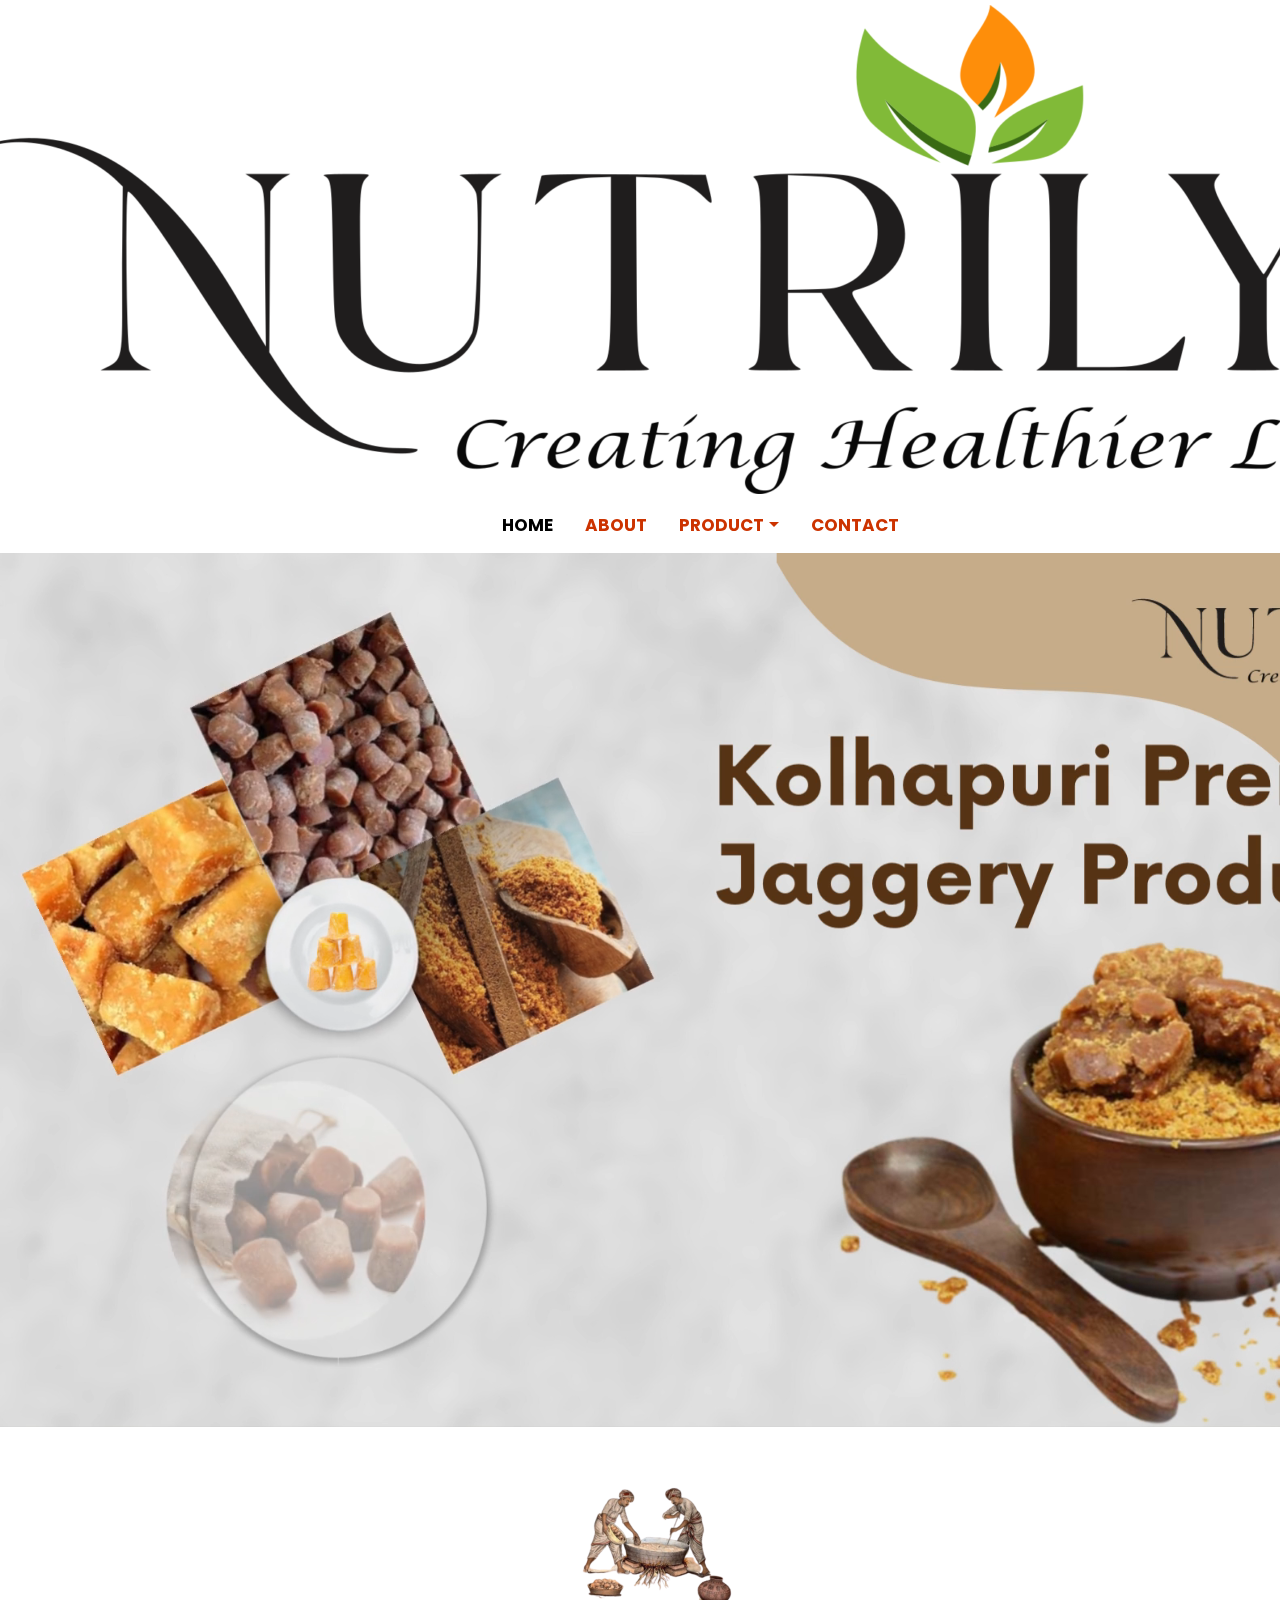
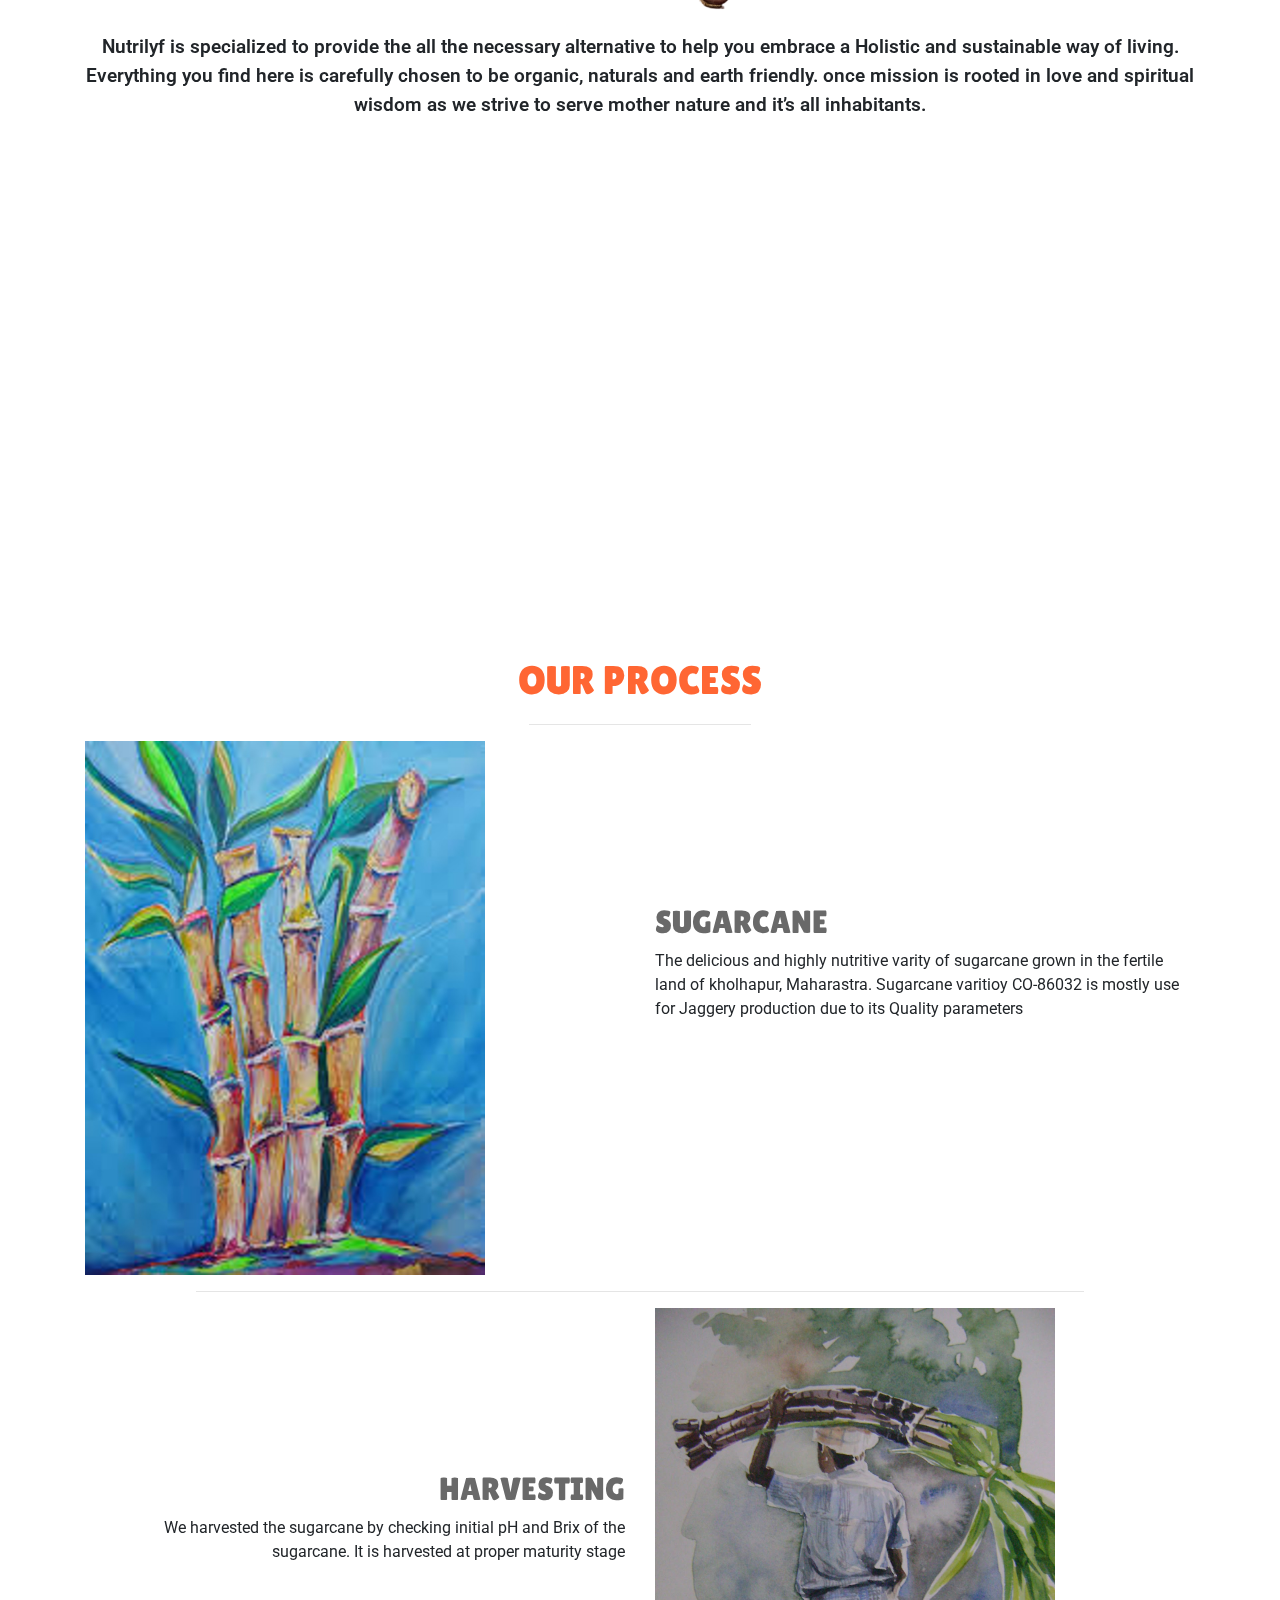
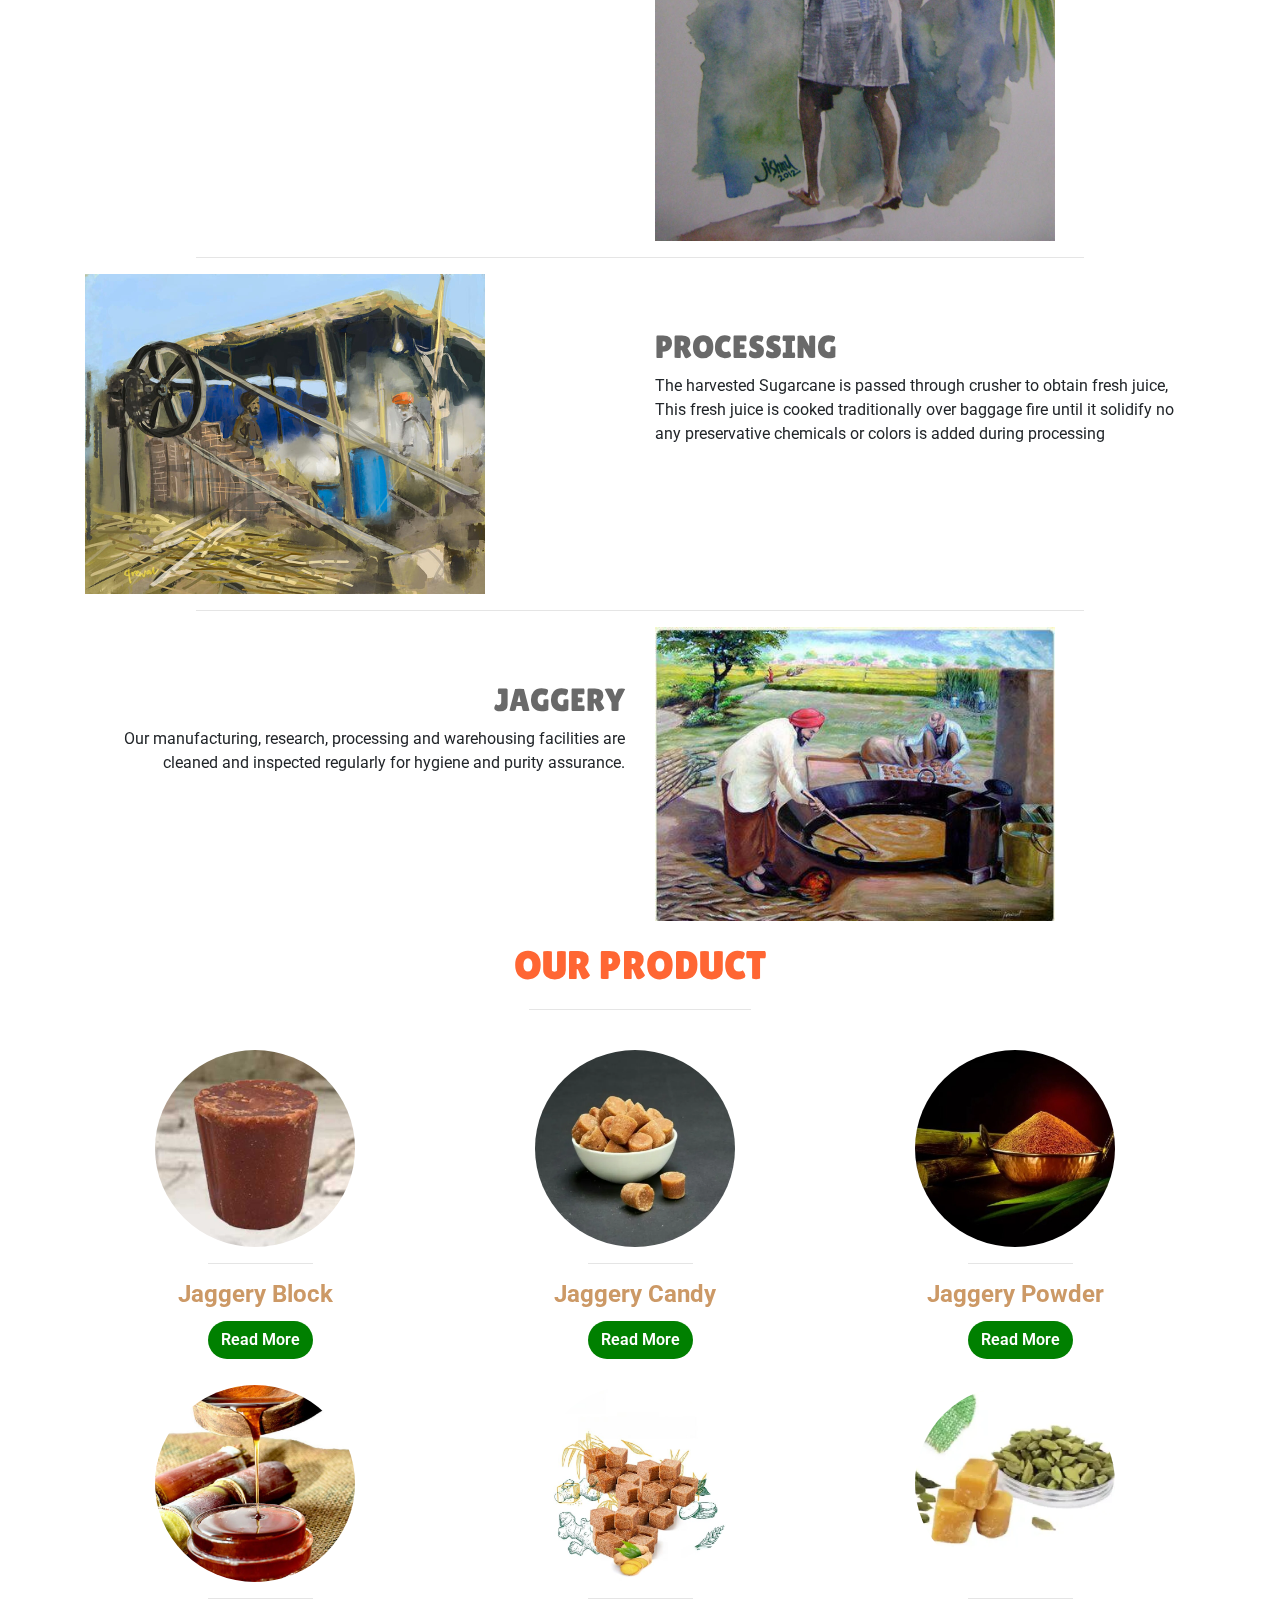
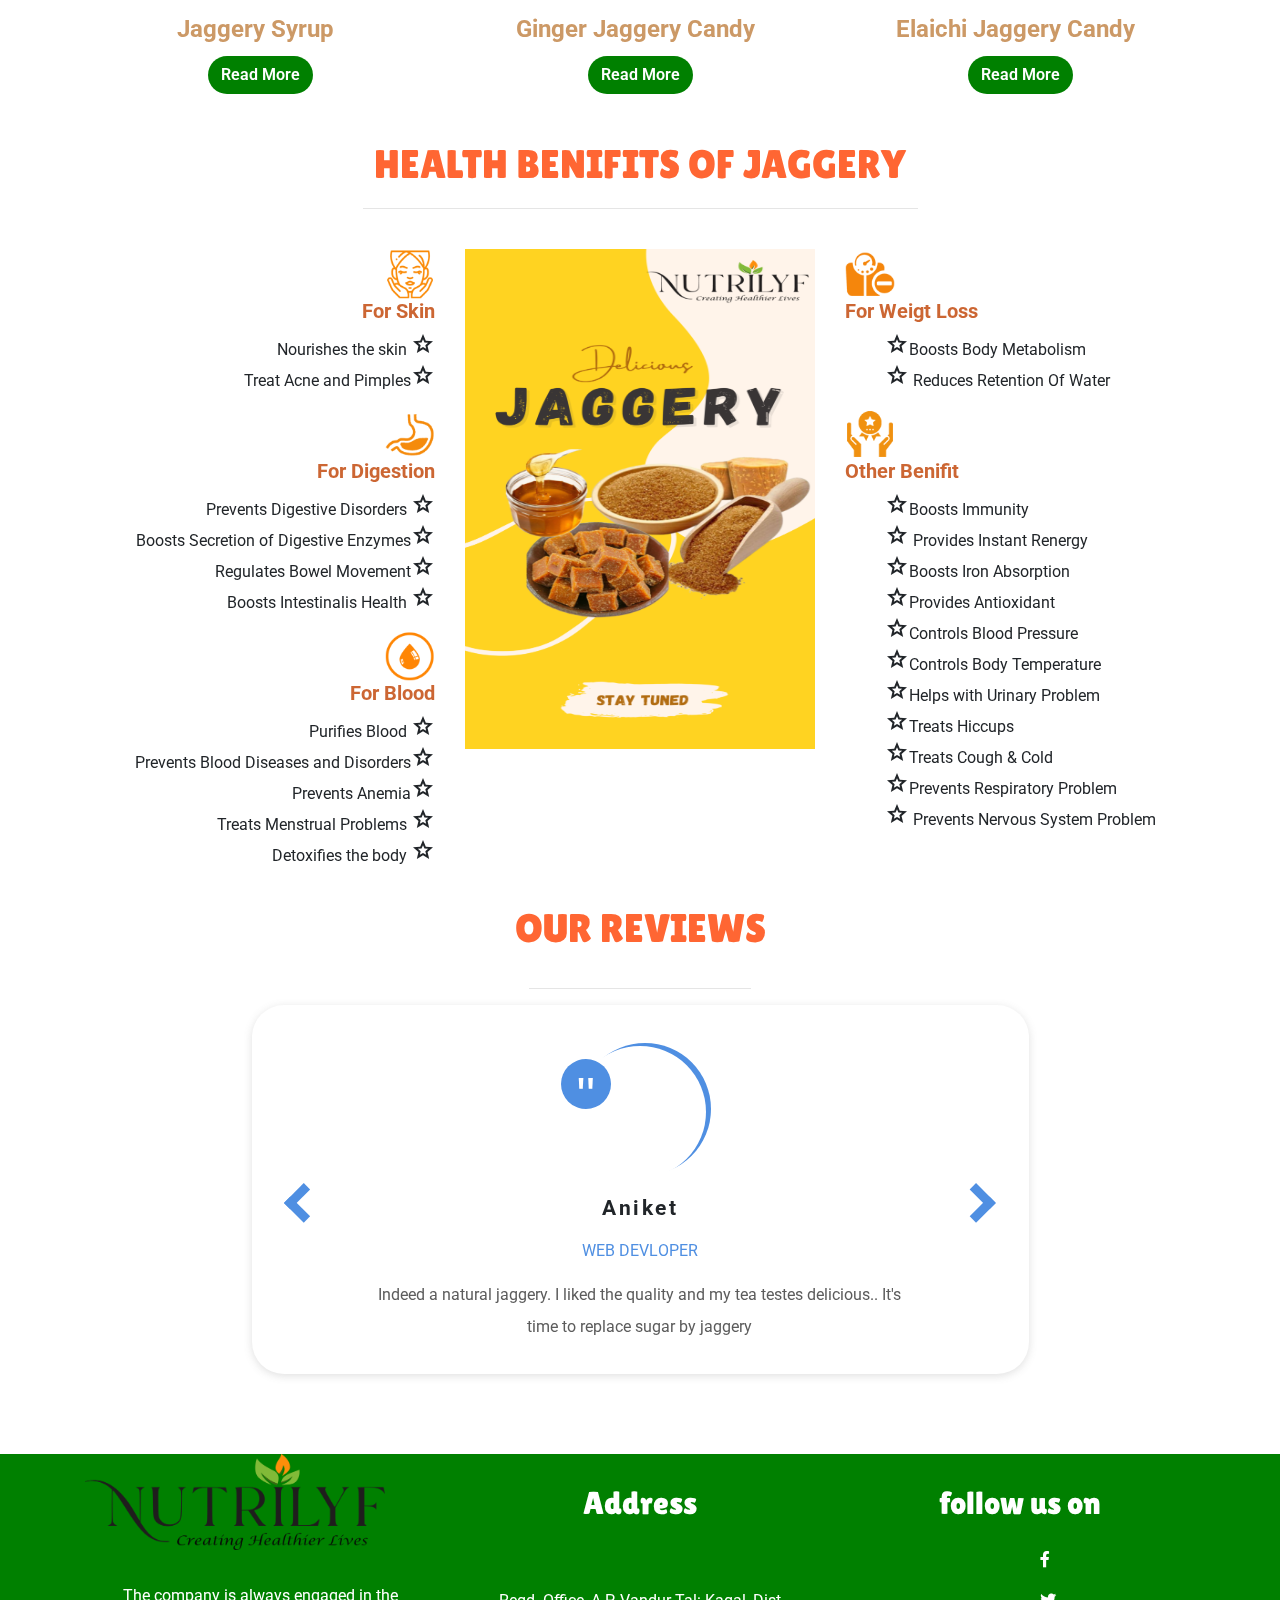
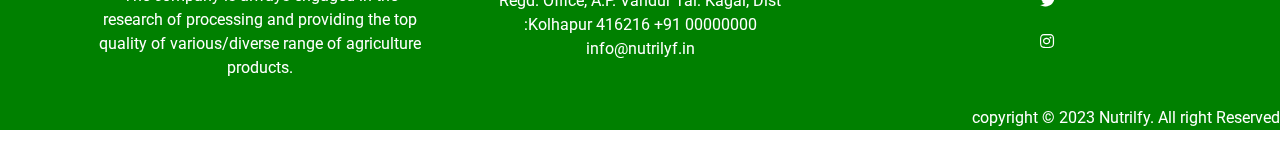
<file: index.html>
<!doctype html>
<html lang="en">

<head>
    <!-- Required meta tags -->
    <meta charset="utf-8">
    <meta name="viewport" content="width=device-width, initial-scale=1, shrink-to-fit=no">
    <link rel="stylesheet" href="style.css">
    <link rel="stylesheet" href="https://cdn.jsdelivr.net/npm/bootstrap@4.3.1/dist/css/bootstrap.min.css" integrity="sha384-ggOyR0iXCbMQv3Xipma34MD+dH/1fQ784/j6cY/iJTQUOhcWr7x9JvoRxT2MZw1T" crossorigin="anonymous">
    <script src="https://code.jquery.com/jquery-3.3.1.slim.min.js" integrity="sha384-q8i/X+965DzO0rT7abK41JStQIAqVgRVzpbzo5smXKp4YfRvH+8abtTE1Pi6jizo" crossorigin="anonymous"></script>
    <link rel="icon" type="image/x-icon" href="/static/icecreame/images/brand.png">
    <link rel="stylesheet" href="https://cdnjs.cloudflare.com/ajax/libs/font-awesome/5.15.3/css/all.min.css">
    <link rel="stylesheet" href="https://fonts.googleapis.com/css2?family=Material+Symbols+Outlined:opsz,wght,FILL,GRAD@24,400,0,0" />
    <link rel="icon" type="image/x-icon" href="/img/logo.png">
    <link rel="stylesheet" href="https://fonts.googleapis.com/css2?family=Material+Symbols+Outlined:opsz,wght,FILL,GRAD@24,400,0,0" />
    <link rel="script" href="main.js">


    <!-- Bootstrap CSS -->
    <link rel="stylesheet" href="https://cdn.jsdelivr.net/npm/bootstrap@4.6.2/dist/css/bootstrap.min.css" integrity="sha384-xOolHFLEh07PJGoPkLv1IbcEPTNtaed2xpHsD9ESMhqIYd0nLMwNLD69Npy4HI+N" crossorigin="anonymous">

    <title>Nutrilfy - Creating Healther Lives</title>

    <script>
    </script>

</head>

<body>
    <!-- navbar started -->
    <div class="row" style="background-color: white;" style="z-index: 100;">
        <div class=" navbar-brand">
            <div><img src="/img/logo.png" alt=""></div>
        </div>
    </div>
    <div class="topnav" id="navbar">
        <div class="topnav-centered">
            <a href="index.html" class="active">HOME</a>
            <a href="/about.html">ABOUT</a>
            <a class=" dropdown-toggle" href="#" id="navbarDropdown" role="button" data-toggle="dropdown" aria-haspopup="true" aria-expanded="false">PRODUCT</a>
            <div class="dropdown-menu" aria-labelledby="navbarDropdown">
                <a class="dropdown-item" href="/Jaggery-block.html">JIGGERY BLOCK</a>
                <a class="dropdown-item" href="#">JIGGERY CANDY</a>
                <a class="dropdown-item" href="#">JIGGERY POWDER</a>
                <a class="dropdown-item" href="#">JIGGERY SYRUP</a>
            </div>
            <a href="/contact.html">CONTACT</a>
        </div>
    </div>
    <!-- navbar ended -->

    <!-- home video section  -->

    <div class="home-video">
        <video width="1550px" autoplay muted>
            <source src="/video/video.mp4" type="video/mp4">
            <source src="/video/video.mp4" type="video/ogg">
          </video>
    </div>
    <!-- home video section end  -->

    <!-- home-2 section -->

    <div class=" home-2 container">
        <img src="/img/labour-1.png" alt="">
        <p>Nutrilyf is specialized to provide the all the necessary alternative to help you embrace a Holistic and sustainable way of living. Everything you find here is carefully chosen to be organic, naturals and earth friendly. once mission is rooted
            in love and spiritual wisdom as we strive to serve mother nature and it’s all inhabitants.</p>

    </div>
    <!-- home-2 section end -->


    <!-- fix bg section -->

    <div class="fixed-bg">
        <div class="about-text text-center container">
            <p>Relationship with a nice person is like a Sugarcane. You break it, Crush it squeeze it, Even beat or Grind it still you will get only Sweetness.</p>
        </div>
    </div>
    <!-- fix bg section end -->

    <!-- Prcocess start -->

    <button onclick="topFunction()" id="myBtn" title="Go to top">Top</button>


    <div class="process container">
        <h1> OUR PROCESS </h1>
        <hr style="width: 20%;">



        <div class="row">
            <div class="col-md-6 img" style="justify-items: center;">
                <img src="/img/p-1.jpg" alt="">
            </div>
            <div class="col-md-6">
                <h2>SUGARCANE</h2>
                <P>The delicious and highly nutritive varity of sugarcane grown in the fertile land of kholhapur, Maharastra. Sugarcane varitioy CO-86032 is mostly use for Jaggery production due to its Quality parameters</P>
            </div>
        </div>
        <hr style="width: 80%;">
        <div class="row">
            <div class="col-md-6">
                <h2 style="text-align: right;">HARVESTING</h2>
                <P style="text-align: right;">We harvested the sugarcane by checking initial pH and Brix of the sugarcane. It is harvested at proper maturity stage</P>
            </div>
            <div class="col-md-6 img" style="justify-items: center;">
                <img src="/img/p-2.jpg" alt="">
            </div>
        </div>
        <hr style="width: 80%;">
        <div class="row">
            <div class="col-md-6 img" style="justify-items: center;">
                <img src="/img/p-3.jpg" alt="">
            </div>
            <div class="col-md-6">
                <h2 style="text-align: left;margin-top: 10%;">PROCESSING</h2>
                <P style="text-align: left;">The harvested Sugarcane is passed through crusher to obtain fresh juice, This fresh juice is cooked traditionally over baggage fire until it solidify no any preservative chemicals or colors is added during processing</P>
            </div>
        </div>
        <hr style="width: 80%;">
        <div class="row">
            <div class="col-md-6">
                <h2 style="text-align: right;margin-top: 10%;">JAGGERY</h2>
                <P style="text-align: right;">Our manufacturing, research, processing and warehousing facilities are cleaned and inspected regularly for hygiene and purity assurance.
                </P>
            </div>
            <div class="col-md-6 img" style="justify-items: center;">
                <img src="/img/p-4.jpg" alt="">
            </div>
        </div>


    </div>
    <!-- process end -->

    <!-- Product End -->

    <div class="product container">

        <h1> OUR PRODUCT </h1>
        <hr style="width: 20%;">

        <br>
        <div class="row">
            <div class="col-md-4">
                <img src="/img/pro-1.jpg" alt="">
                <hr style="width: 30%;">
                <h4>Jaggery Block</h4>
                <a href="/" class="btn ">Read More</a>
            </div>

            <div class="col-md-4">
                <img src="/img/pro-2.webp" alt="">
                <hr style="width: 30%;">
                <h4>Jaggery Candy</h4>
                <a href="/" class="btn ">Read More</a>
            </div>

            <div class="col-md-4">
                <img src="/img/pro-3.jpeg" alt="">
                <hr style="width: 30%;">
                <h4>Jaggery Powder</h4>
                <a href="/" class="btn ">Read More</a>
            </div>

        </div>
        <br>
        <div class="row">
            <div class="col-md-4">
                <img src="/img/pro-4.jpg" alt="">
                <hr style="width: 30%;">
                <h4>Jaggery Syrup</h4>
                <a href="/" class="btn ">Read More</a>
            </div>

            <div class="col-md-4">
                <img src="/img/pro-5.jpeg" alt="">
                <hr style="width: 30%;">
                <h4>Ginger Jaggery Candy</h4>
                <a href="/" class="btn ">Read More</a>
            </div>

            <div class="col-md-4">
                <img src="/img/pro-6.webp" alt="">
                <hr style="width: 30%;">
                <h4>Elaichi Jaggery Candy</h4>
                <a href="/" class="btn ">Read More</a>
            </div>
        </div>
    </div>
    <br>

    <!-- Product End -->

    <!-- Benifit sectio -->

    <div class="container benifit">
        <h1> HEALTH BENIFITS OF JAGGERY </h1>
        <hr style="width: 50%;">
        <br>
        <div class="row">
            <div class="col-md-4  cl-1">
                <img src="/img/ben-1.png" alt="">
                <h5>For Skin</h5>
                <ul style="list-style: none;">
                    <li>Nourishes the skin <span class="material-symbols-outlined">
                        star
                        </span></li>
                    <li>Treat Acne and Pimples<span class="material-symbols-outlined">
                        star
                        </span></li>
                </ul>
                <img src="/img/ben-2.png" alt="">
                <h5>For Digestion</h5>
                <ul style="list-style: none;">
                    <li>Prevents Digestive Disorders <span class="material-symbols-outlined">
                        star
                        </span></li>
                    <li>Boosts Secretion of Digestive Enzymes<span class="material-symbols-outlined">
                        star
                        </span></li>
                    <li>Regulates Bowel Movement<span class="material-symbols-outlined">
                        star
                        </span> </li>
                    <li>Boosts Intestinalis Health <span class="material-symbols-outlined">
                        star
                        </span></li>
                </ul>
                <img src="/img/ben-4.png" alt="">

                <h5>For Blood</h5>
                <ul style="list-style: none;">
                    <li>Purifies Blood <span class="material-symbols-outlined">
                        star
                        </span></li>
                    <li>Prevents Blood Diseases and Disorders<span class="material-symbols-outlined">
                        star
                        </span></li>
                    <li>Prevents Anemia<span class="material-symbols-outlined">
                        star
                        </span></li>
                    <li>Treats Menstrual Problems <span class="material-symbols-outlined">
                        star
                        </span></li>
                    <li>Detoxifies the body <span class="material-symbols-outlined">
                        star
                        </span></li>
                </ul>
            </div>


            <div class="col-md-4">
                <img src="/img/ben-3.png" alt="" style="width: 350px;height: 500px;">
            </div>


            <div class="col-md-4 cl-2">
                <img src="/img/ben-5.png" alt="">
                <h5>For Weigt Loss</h5>
                <ul style="list-style: none;">
                    <li><span class="material-symbols-outlined">
                        star
                        </span>Boosts Body Metabolism</li>
                    <li><span class="material-symbols-outlined">
                        star
                        </span> Reduces Retention Of Water</li>
                </ul>
                <img src="/img/ben-6.png" alt="">
                <h5>Other Benifit</h5>
                <ul style="list-style: none;">
                    <li><span class="material-symbols-outlined">
                        star
                        </span>Boosts Immunity</li>
                    <li><span class="material-symbols-outlined">
                        star
                        </span> Provides Instant Renergy</li>
                    <li><span class="material-symbols-outlined">
                        star
                        </span>Boosts Iron Absorption</li>
                    <li><span class="material-symbols-outlined">
                        star
                        </span>Provides Antioxidant</li>
                    <li><span class="material-symbols-outlined">
                        star
                        </span>Controls Blood Pressure</li>
                    <li><span class="material-symbols-outlined">
                        star
                        </span>Controls Body Temperature</li>
                    <li> <span class="material-symbols-outlined">
                        star
                        </span>Helps with Urinary Problem</li>
                    <li> <span class="material-symbols-outlined">
                        star
                        </span>Treats Hiccups</li>
                    <li><span class="material-symbols-outlined">
                        star
                        </span>Treats Cough & Cold</li>
                    <li><span class="material-symbols-outlined">
                        star
                        </span>Prevents Respiratory Problem</li>
                    <li><span class="material-symbols-outlined">
                        star
                        </span> Prevents Nervous System Problem</li>
                </ul>
            </div>

        </div>

    </div>

    <!-- Benifit sectio -->

    <!-- Reviews Section -->

    <div class="content-wrapper container reviews">
        <h1>OUR REVIEWS</h1>
        <hr style="width: 20%;">

        <div class="wrapper-for-arrows">
            <div style="opacity: 0;" class="chicken"></div>
            <div id="reviewWrap" class="review-wrap">
                <div id="imgDiv" class="">
                </div>
                <div id="personName"></div>
                <div id="profession"></div>
                <div id="description">
                </div>
            </div>
            <div class="left-arrow-wrap arrow-wrap">
                <div class="arrow" id="leftArrow"></div>
            </div>
            <div class="right-arrow-wrap arrow-wrap">
                <div class="arrow" id="rightArrow"></div>
            </div>
        </div>
    </div>

    <!-- footer start -->
    <div class="footer" style="background-color: green;">

        <div class="container">
            <div class="row">

                <div class="col-md-4">
                    <img src="/img/logo.png" alt="" width="300px">
                    <br>
                    <br>
                    <p>The company is always engaged in the research of processing and providing the top quality of various/diverse range of agriculture products.</p>
                </div>

                <div class="col-md-4">
                    <h2>Address</h2>
                    <br>
                    <br>
                    <p>Regd. Office, A.P. Vandur Tal: Kagal, Dist :Kolhapur 416216 +91 00000000 info@nutrilyf.in
                    </p>
                </div>

                <div class="col-md-4">
                    <h2>follow us on</h2>
                    <ul style="list-style: none;">
                        <li> <i class="fab fa-facebook-f"></i></li>
                        <li> <i class="fab fa-twitter"></i></li>
                        <li> <i class="fab fa-instagram"></i></li>
                    </ul>
                </div>
            </div>
        </div>

        <p class="copyright">copyright © 2023 Nutrilfy. All right Reserved</p>



    </div>

    <!-- footer end -->





    <!-- Optional JavaScript; choose one of the two! -->

    <!-- Option 1: jQuery and Bootstrap Bundle (includes Popper) -->
    <script src="https://cdnjs.cloudflare.com/ajax/libs/gsap/3.9.1/gsap.min.js"></script>
    <script src="main.js"></script>
    <script src="https://cdn.jsdelivr.net/npm/jquery@3.5.1/dist/jquery.slim.min.js" integrity="sha384-DfXdz2htPH0lsSSs5nCTpuj/zy4C+OGpamoFVy38MVBnE+IbbVYUew+OrCXaRkfj" crossorigin="anonymous"></script>
    <script src="https://cdn.jsdelivr.net/npm/bootstrap@4.6.2/dist/js/bootstrap.bundle.min.js" integrity="sha384-Fy6S3B9q64WdZWQUiU+q4/2Lc9npb8tCaSX9FK7E8HnRr0Jz8D6OP9dO5Vg3Q9ct" crossorigin="anonymous"></script>
    <script src="https://cdnjs.cloudflare.com/ajax/libs/gsap/3.9.1/gsap.min.js"></script>
    <script src="main.js"></script>

    <!-- Option 2: Separate Popper and Bootstrap JS -->
    <!--
    <script src="https://cdn.jsdelivr.net/npm/jquery@3.5.1/dist/jquery.slim.min.js" integrity="sha384-DfXdz2htPH0lsSSs5nCTpuj/zy4C+OGpamoFVy38MVBnE+IbbVYUew+OrCXaRkfj" crossorigin="anonymous"></script>
    <script src="https://cdn.jsdelivr.net/npm/popper.js@1.16.1/dist/umd/popper.min.js" integrity="sha384-9/reFTGAW83EW2RDu2S0VKaIzap3H66lZH81PoYlFhbGU+6BZp6G7niu735Sk7lN" crossorigin="anonymous"></script>
    <script src="https://cdn.jsdelivr.net/npm/bootstrap@4.6.2/dist/js/bootstrap.min.js" integrity="sha384-+sLIOodYLS7CIrQpBjl+C7nPvqq+FbNUBDunl/OZv93DB7Ln/533i8e/mZXLi/P+" crossorigin="anonymous"></script>
    -->
</body>

</html>
</file>
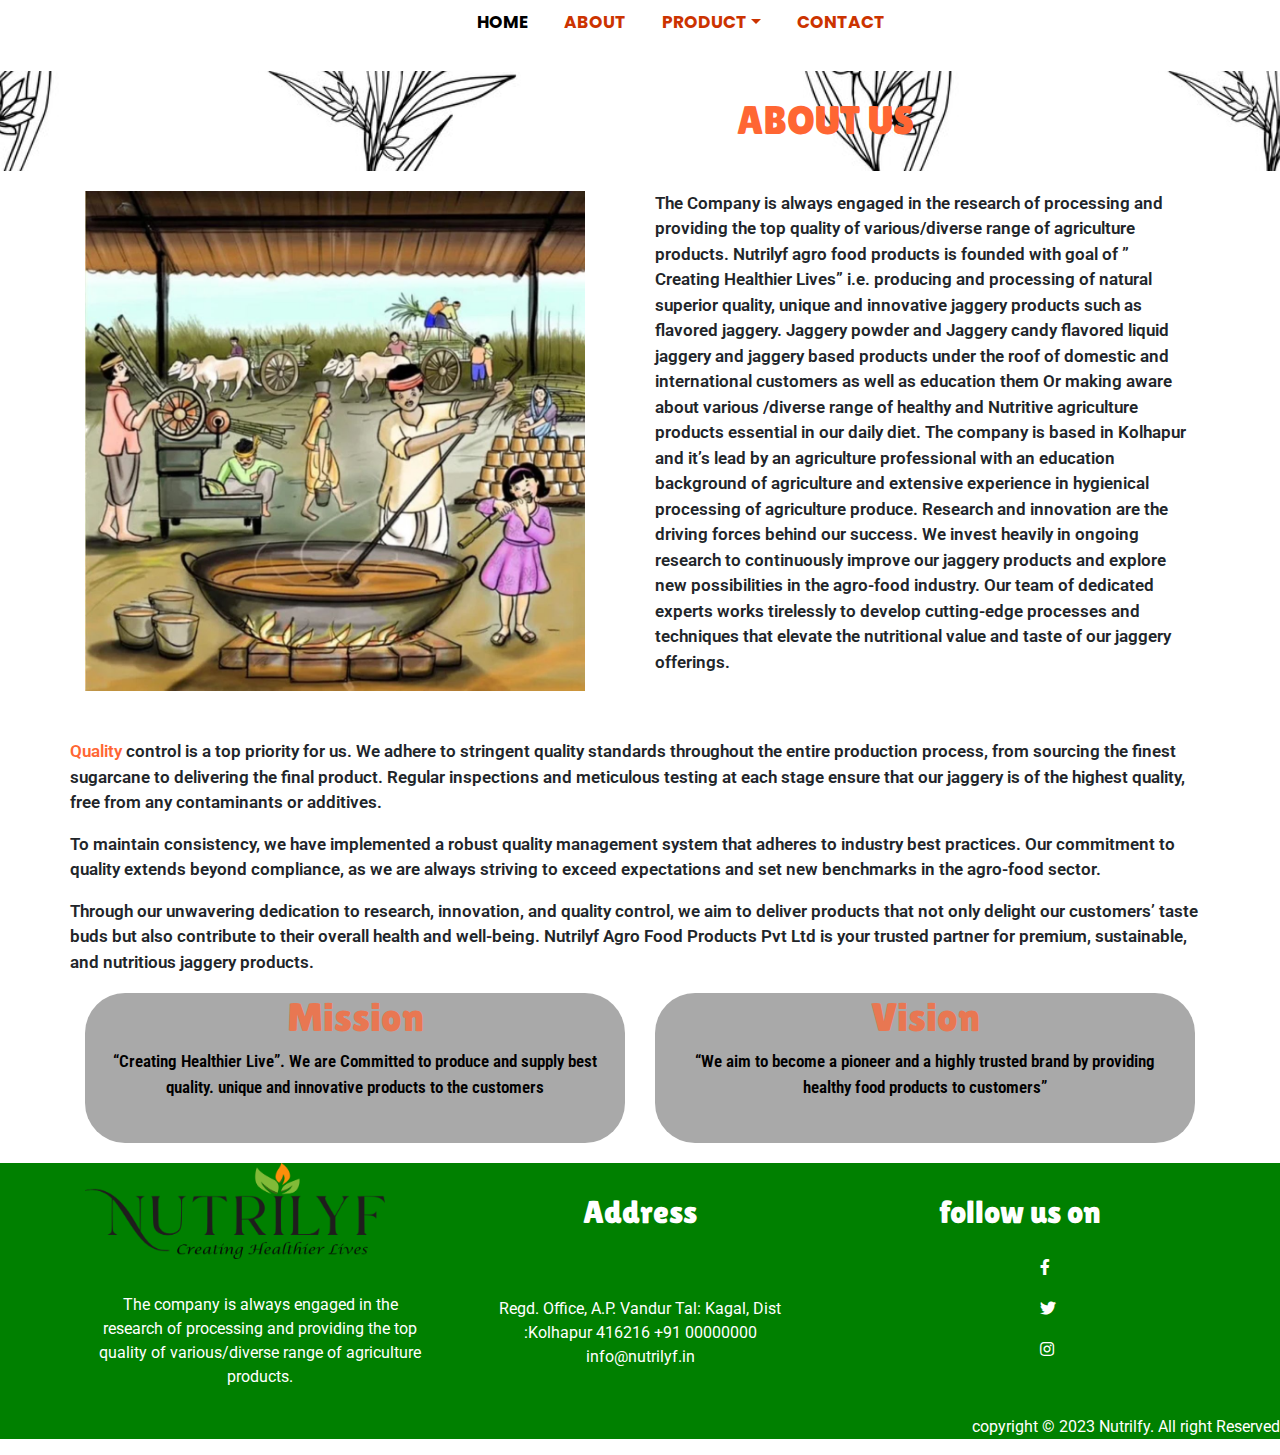
<file: about.html>
<!DOCTYPE html>
<html lang="en">

<head>
    <meta charset="UTF-8">
    <meta name="viewport" content="width=device-width, initial-scale=1.0">
    <link rel="stylesheet" href="style2.css">
    <link rel="stylesheet" href="https://cdn.jsdelivr.net/npm/bootstrap@4.3.1/dist/css/bootstrap.min.css" integrity="sha384-ggOyR0iXCbMQv3Xipma34MD+dH/1fQ784/j6cY/iJTQUOhcWr7x9JvoRxT2MZw1T" crossorigin="anonymous">
    <script src="https://code.jquery.com/jquery-3.3.1.slim.min.js" integrity="sha384-q8i/X+965DzO0rT7abK41JStQIAqVgRVzpbzo5smXKp4YfRvH+8abtTE1Pi6jizo" crossorigin="anonymous"></script>
    <link rel="icon" type="image/x-icon" href="/static/icecreame/images/brand.png">
    <link rel="stylesheet" href="https://cdnjs.cloudflare.com/ajax/libs/font-awesome/5.15.3/css/all.min.css">
    <link rel="stylesheet" href="https://fonts.googleapis.com/css2?family=Material+Symbols+Outlined:opsz,wght,FILL,GRAD@24,400,0,0" />
    <link rel="icon" type="image/x-icon" href="/img/logo.png">
    <link rel="stylesheet" href="https://fonts.googleapis.com/css2?family=Material+Symbols+Outlined:opsz,wght,FILL,GRAD@24,400,0,0" />
    <link rel="script" href="main.js">
    <!-- Bootstrap CSS -->
    <link rel="stylesheet" href="https://cdn.jsdelivr.net/npm/bootstrap@4.6.2/dist/css/bootstrap.min.css" integrity="sha384-xOolHFLEh07PJGoPkLv1IbcEPTNtaed2xpHsD9ESMhqIYd0nLMwNLD69Npy4HI+N" crossorigin="anonymous">
    <title>About Us | Nutrilfy </title>
</head>

<body>

    <!-- navbar -->
    <div class="topnav" id="navbar">
        <div class="topnav-centered">
            <a href="index.html" class="active">HOME</a>
            <a href="/about.html">ABOUT</a>
            <a class=" dropdown-toggle" href="#" id="navbarDropdown" role="button" data-toggle="dropdown" aria-haspopup="true" aria-expanded="false">PRODUCT</a>
            <div class="dropdown-menu" aria-labelledby="navbarDropdown">
                <a class="dropdown-item" href="/Jaggery-block.html">JIGGERY BLOCK</a>
                <a class="dropdown-item" href="#">JIGGERY CANDY</a>
                <a class="dropdown-item" href="#">JIGGERY POWDER</a>
                <a class="dropdown-item" href="#">JIGGERY SYRUP</a>
            </div>
            <a href="/contact.html">CONTACT</a>
        </div>
    </div>
    <!-- navbar end -->

    <!-- head section -->

    <div class="fixed-bg">
        <div class="about-text text-center ">
            <h1>ABOUT US</h1>
        </div>
    </div>
    <!-- head section ended -->
    <!-- info start -->

    <div class=" info container">
        <div class="row">
            <div class="col-md-6">
                <img src="/img/ab-2.jpg" alt="" width="500px">
            </div>
            <div class="col-md-6">
                <p>The Company is always engaged in the research of processing and providing the top quality of various/diverse range of agriculture products. Nutrilyf agro food products is founded with goal of ” Creating Healthier Lives” i.e. producing
                    and processing of natural superior quality, unique and innovative jaggery products such as flavored jaggery. Jaggery powder and Jaggery candy flavored liquid jaggery and jaggery based products under the roof of domestic and international
                    customers as well as education them Or making aware about various /diverse range of healthy and Nutritive agriculture products essential in our daily diet. The company is based in Kolhapur and it’s lead by an agriculture professional
                    with an education background of agriculture and extensive experience in hygienical processing of agriculture produce. Research and innovation are the driving forces behind our success. We invest heavily in ongoing research to continuously
                    improve our jaggery products and explore new possibilities in the agro-food industry. Our team of dedicated experts works tirelessly to develop cutting-edge processes and techniques that elevate the nutritional value and taste of our
                    jaggery offerings.</p>
            </div>
        </div>

        <div class="row">
            <br>
            <br>
            <p><span style="color: #FF6633;">Quality</span> control is a top priority for us. We adhere to stringent quality standards throughout the entire production process, from sourcing the finest sugarcane to delivering the final product. Regular inspections
                and meticulous testing at each stage ensure that our jaggery is of the highest quality, free from any contaminants or additives.</p>
            <p>To maintain consistency, we have implemented a robust quality management system that adheres to industry best practices. Our commitment to quality extends beyond compliance, as we are always striving to exceed expectations and set new benchmarks
                in the agro-food sector.</p>
            <p>Through our unwavering dedication to research, innovation, and quality control, we aim to deliver products that not only delight our customers’ taste buds but also contribute to their overall health and well-being. Nutrilyf Agro Food Products
                Pvt Ltd is your trusted partner for premium, sustainable, and nutritious jaggery products.</p>
        </div>

        <div class="row">

            <br><br>
            <div class="col-md-6">
                <div class="container mission">
                    <h1>Mission</h1>
                    <p>“Creating Healthier Live”. We are Committed to produce and supply best quality. unique and innovative products to the customers</p>
                </div>
            </div>
            <div class="col-md-6">
                <div class="container mission">
                    <h1>Vision</h1>
                    <p>“We aim to become a pioneer and a highly trusted brand by providing healthy food products to customers”</p>
                </div>
            </div>
        </div>
    </div>
    </div>
    <!-- info end -->

    <!-- footer start -->
    <div class="footer" style="background-color: green;">

        <div class="container">
            <div class="row">

                <div class="col-md-4">
                    <img src="/img/logo.png" alt="" width="300px">
                    <br>
                    <br>
                    <p>The company is always engaged in the research of processing and providing the top quality of various/diverse range of agriculture products.</p>
                </div>

                <div class="col-md-4">
                    <h2>Address</h2>
                    <br>
                    <br>
                    <p>Regd. Office, A.P. Vandur Tal: Kagal, Dist :Kolhapur 416216 +91 00000000 info@nutrilyf.in
                    </p>
                </div>

                <div class="col-md-4">
                    <h2>follow us on</h2>
                    <ul style="list-style: none;">
                        <li> <i class="fab fa-facebook-f"></i></li>
                        <li> <i class="fab fa-twitter"></i></li>
                        <li> <i class="fab fa-instagram"></i></li>
                    </ul>
                </div>
            </div>
        </div>

        <p class="copyright">copyright © 2023 Nutrilfy. All right Reserved</p>



    </div>

    <!-- footer end -->
    <script src="https://cdnjs.cloudflare.com/ajax/libs/gsap/3.9.1/gsap.min.js"></script>
    <script src="main.js"></script>
    <script src="https://cdn.jsdelivr.net/npm/jquery@3.5.1/dist/jquery.slim.min.js" integrity="sha384-DfXdz2htPH0lsSSs5nCTpuj/zy4C+OGpamoFVy38MVBnE+IbbVYUew+OrCXaRkfj" crossorigin="anonymous"></script>
    <script src="https://cdn.jsdelivr.net/npm/bootstrap@4.6.2/dist/js/bootstrap.bundle.min.js" integrity="sha384-Fy6S3B9q64WdZWQUiU+q4/2Lc9npb8tCaSX9FK7E8HnRr0Jz8D6OP9dO5Vg3Q9ct" crossorigin="anonymous"></script>
    <script src="https://cdnjs.cloudflare.com/ajax/libs/gsap/3.9.1/gsap.min.js"></script>
    <script src="main.js"></script>






</body>

</html>
</file>
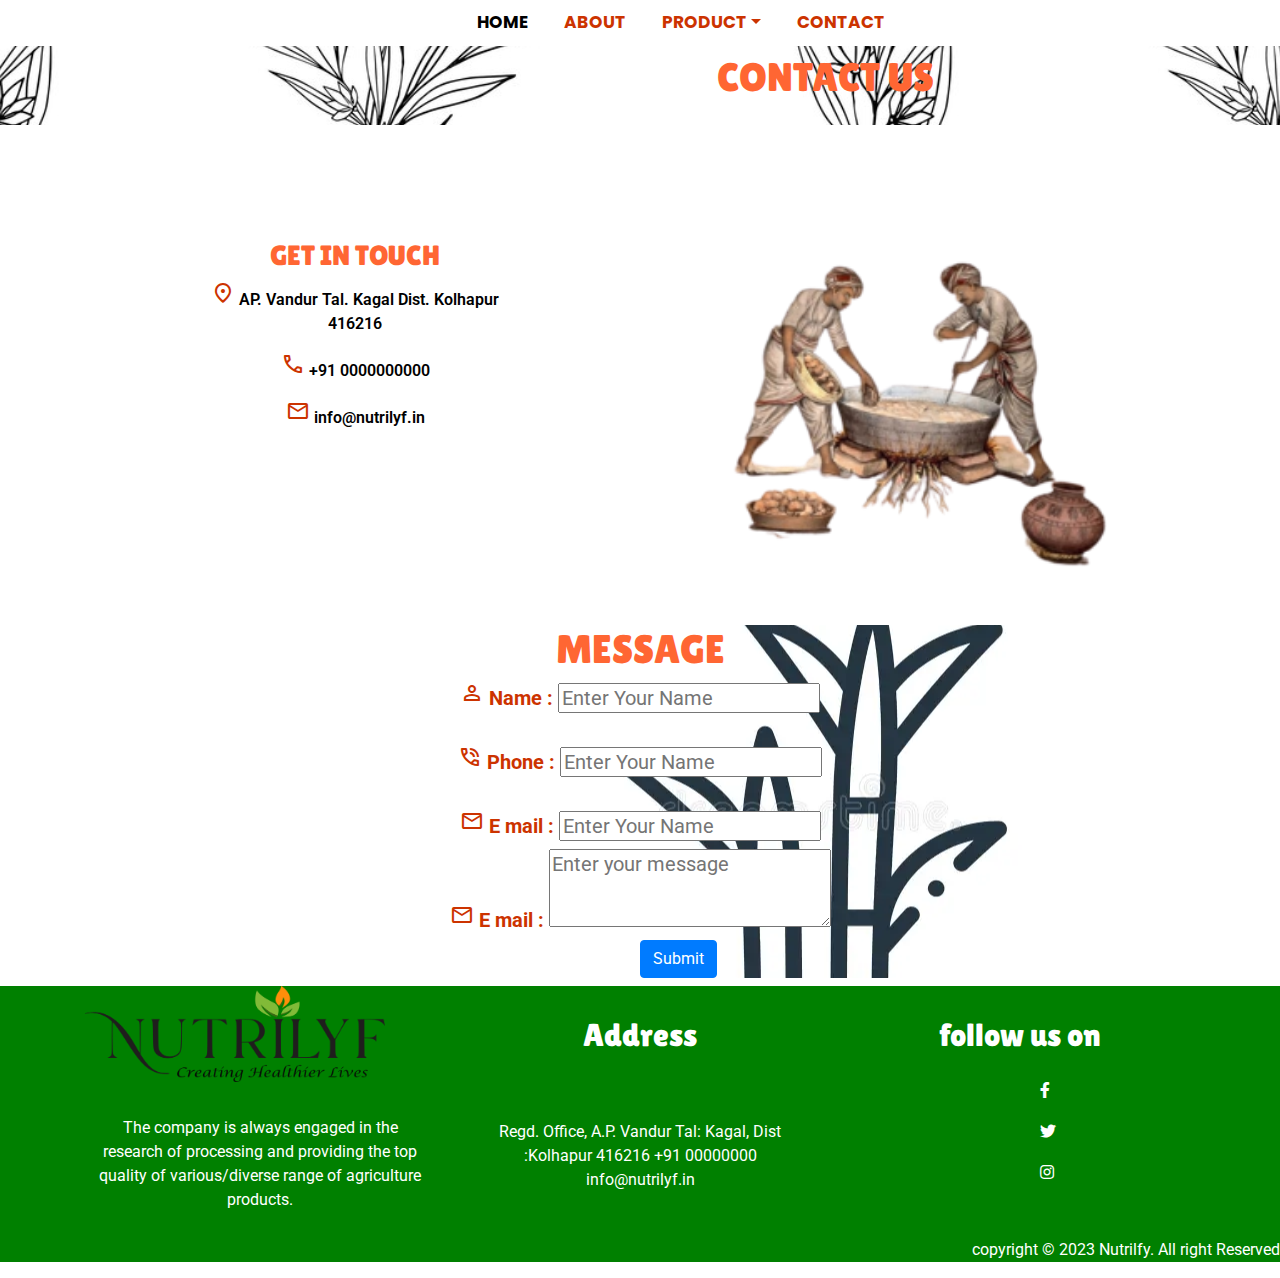
<file: contact.html>
<!DOCTYPE html>
<html lang="en">

<head>
    <meta charset="UTF-8">
    <meta name="viewport" content="width=device-width, initial-scale=1.0">
    <link rel="stylesheet" href="style4.css">
    <link rel="stylesheet" href="https://cdn.jsdelivr.net/npm/bootstrap@4.3.1/dist/css/bootstrap.min.css" integrity="sha384-ggOyR0iXCbMQv3Xipma34MD+dH/1fQ784/j6cY/iJTQUOhcWr7x9JvoRxT2MZw1T" crossorigin="anonymous">
    <script src="https://code.jquery.com/jquery-3.3.1.slim.min.js" integrity="sha384-q8i/X+965DzO0rT7abK41JStQIAqVgRVzpbzo5smXKp4YfRvH+8abtTE1Pi6jizo" crossorigin="anonymous"></script>
    <link rel="icon" type="image/x-icon" href="/static/icecreame/images/brand.png">
    <link rel="stylesheet" href="https://cdnjs.cloudflare.com/ajax/libs/font-awesome/5.15.3/css/all.min.css">
    <link rel="stylesheet" href="https://fonts.googleapis.com/css2?family=Material+Symbols+Outlined:opsz,wght,FILL,GRAD@24,400,0,0" />
    <link rel="icon" type="image/x-icon" href="/img/logo.png">
    <link rel="stylesheet" href="https://fonts.googleapis.com/css2?family=Material+Symbols+Outlined:opsz,wght,FILL,GRAD@24,400,0,0" />
    <link rel="script" href="main.js">
    <!-- Bootstrap CSS -->
    <link rel="stylesheet" href="https://cdn.jsdelivr.net/npm/bootstrap@4.6.2/dist/css/bootstrap.min.css" integrity="sha384-xOolHFLEh07PJGoPkLv1IbcEPTNtaed2xpHsD9ESMhqIYd0nLMwNLD69Npy4HI+N" crossorigin="anonymous">
    <title>Contact Us| Nutrilfy </title>
    <script>
        function myFunction() {
            alert("Thank you for review.");
        }
    </script>
</head>

<body>

    <!-- navbar -->
    <div class="topnav" id="navbar">
        <div class="topnav-centered">
            <a href="index.html" class="active">HOME</a>
            <a href="/about.html">ABOUT</a>
            <a class=" dropdown-toggle" href="#" id="navbarDropdown" role="button" data-toggle="dropdown" aria-haspopup="true" aria-expanded="false">PRODUCT</a>
            <div class="dropdown-menu" aria-labelledby="navbarDropdown">
                <a class="dropdown-item" href="/Jaggery-block.html">JIGGERY BLOCK</a>
                <a class="dropdown-item" href="#">JIGGERY CANDY</a>
                <a class="dropdown-item" href="#">JIGGERY POWDER</a>
                <a class="dropdown-item" href="#">JIGGERY SYRUP</a>
            </div>
            <a href="#">CONTACT</a>
        </div>
    </div>
    <!-- navbar end -->
    <div class="fixed-bg">
        <div class="about-text text-center ">
            <h1>CONTACT US</h1>
        </div>
    </div>

    <div class="contact container">
        <div class="row">
            <div class="col-md-6 add">
                <h3>GET IN TOUCH</h3>
                <p><span class="material-symbols-outlined">
                    location_on
                    </span> AP. Vandur Tal. Kagal Dist. Kolhapur 416216</p>
                <p><span class="material-symbols-outlined">
                    call
                    </span> +91 0000000000</p>
                <p><span class="material-symbols-outlined">
                    mail
                    </span> info@nutrilyf.in</p>
            </div>
            <div class="col-md-6">
                <img src="/img/labour-1.png" alt="" width="500px">
            </div>
        </div>
    </div>

    <div class="message container">
        <h1>MESSAGE</h1>
        <div class="form">
            <form action="">
                <h5><span class="material-symbols-outlined">person</span> Name : <input type="text" placeholder="Enter Your Name"></h5>
                <br>
                <h5><span class="material-symbols-outlined">phone_in_talk</span> Phone : <input type="text" placeholder="Enter Your Name"></h5>
                <br>
                <h5><span class="material-symbols-outlined">mail</span> E mail : <input type="text" placeholder="Enter Your Name"></h5>
                <h5><span class="material-symbols-outlined">mail</span> E mail : <textarea name="" id="" cols="23" rows="3" placeholder="Enter your message"></textarea>
                    <h3><button class="btn btn-primary" onclick="myFunction()">Submit</button></h3>
            </form>
        </div>



    </div>
    <!-- footer start -->
    <div class="footer" style="background-color: green;">

        <div class="container">
            <div class="row">

                <div class="col-md-4">
                    <img src="/img/logo.png" alt="" width="300px">
                    <br>
                    <br>
                    <p>The company is always engaged in the research of processing and providing the top quality of various/diverse range of agriculture products.</p>
                </div>

                <div class="col-md-4">
                    <h2>Address</h2>
                    <br>
                    <br>
                    <p>Regd. Office, A.P. Vandur Tal: Kagal, Dist :Kolhapur 416216 +91 00000000 info@nutrilyf.in
                    </p>
                </div>

                <div class="col-md-4">
                    <h2>follow us on</h2>
                    <ul style="list-style: none;">
                        <li> <i class="fab fa-facebook-f"></i></li>
                        <li> <i class="fab fa-twitter"></i></li>
                        <li> <i class="fab fa-instagram"></i></li>
                    </ul>
                </div>
            </div>
        </div>

        <p class="copyright">copyright © 2023 Nutrilfy. All right Reserved</p>



    </div>

    <!-- footer end -->



    <!-- footer end -->
    <script src="https://cdnjs.cloudflare.com/ajax/libs/gsap/3.9.1/gsap.min.js"></script>
    <script src="main.js"></script>
    <script src="https://cdn.jsdelivr.net/npm/jquery@3.5.1/dist/jquery.slim.min.js" integrity="sha384-DfXdz2htPH0lsSSs5nCTpuj/zy4C+OGpamoFVy38MVBnE+IbbVYUew+OrCXaRkfj" crossorigin="anonymous"></script>
    <script src="https://cdn.jsdelivr.net/npm/bootstrap@4.6.2/dist/js/bootstrap.bundle.min.js" integrity="sha384-Fy6S3B9q64WdZWQUiU+q4/2Lc9npb8tCaSX9FK7E8HnRr0Jz8D6OP9dO5Vg3Q9ct" crossorigin="anonymous"></script>
    <script src="https://cdnjs.cloudflare.com/ajax/libs/gsap/3.9.1/gsap.min.js"></script>
    <script src="main.js"></script>



</body>

</html>
</file>
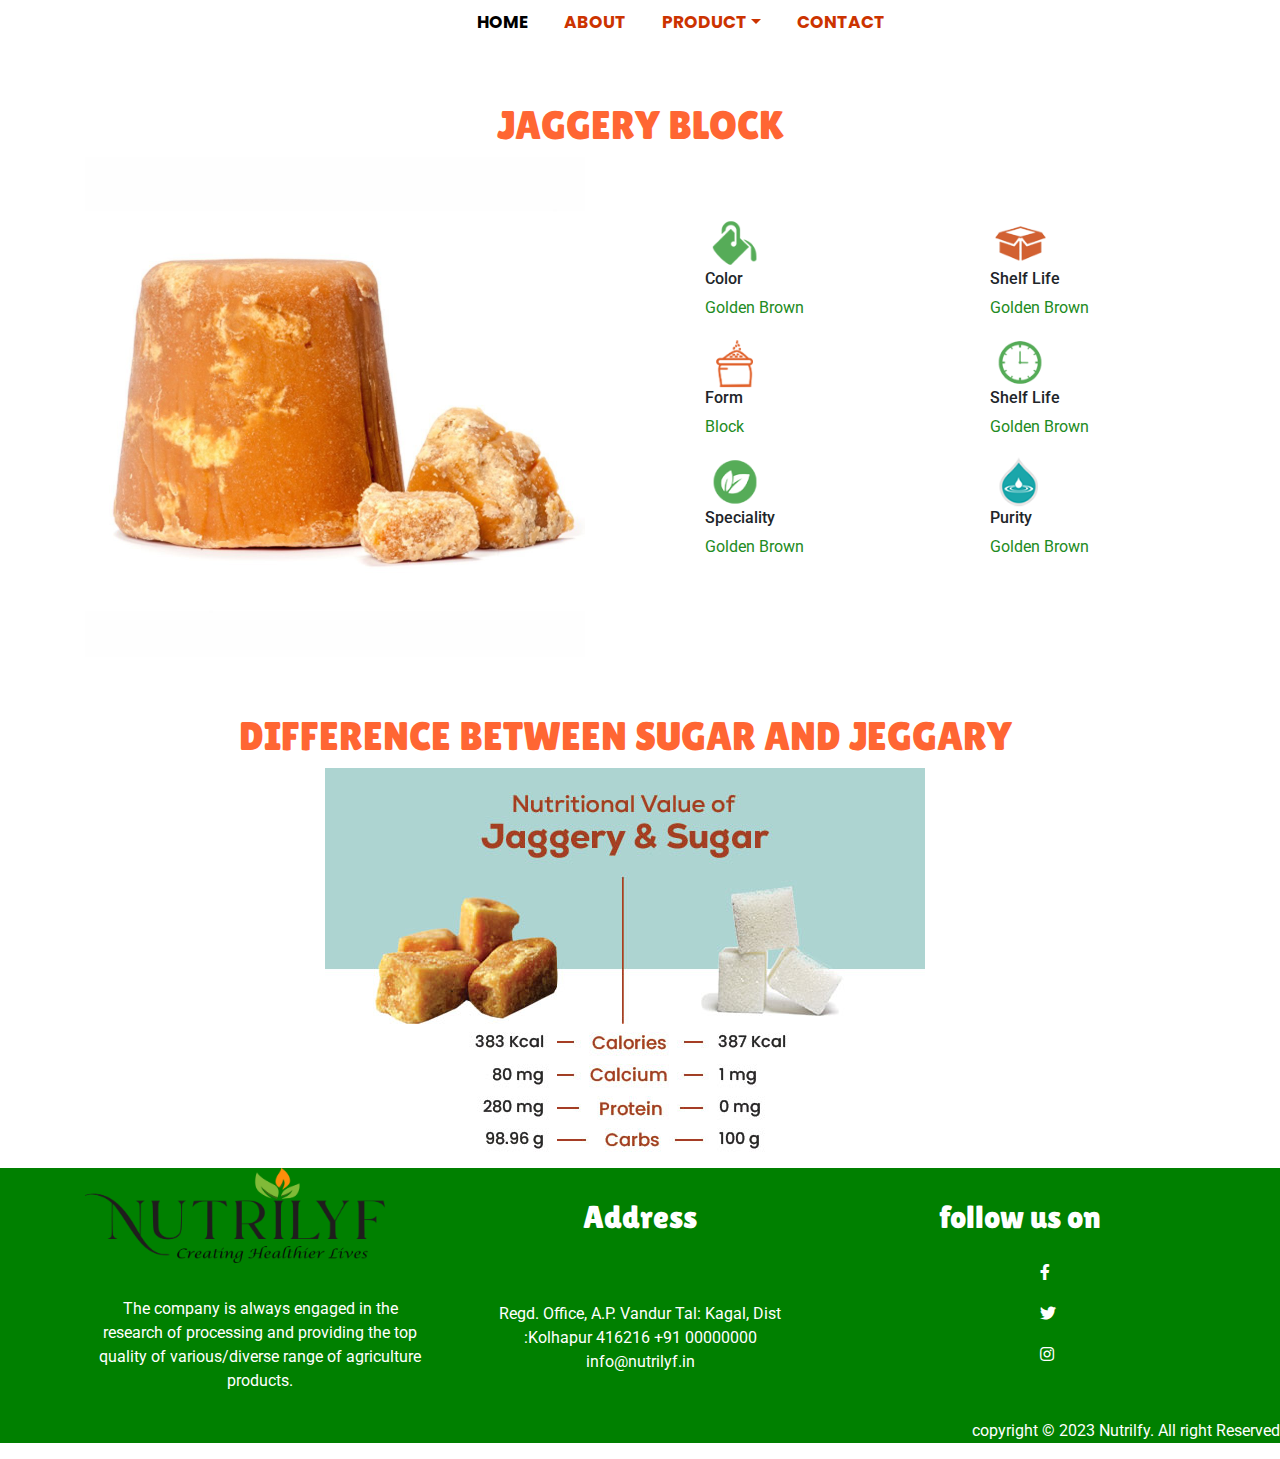
<file: Jaggery-block.html>
<!DOCTYPE html>
<html lang="en">

<head>
    <meta charset="UTF-8">
    <meta name="viewport" content="width=device-width, initial-scale=1.0">
    <link rel="stylesheet" href="style3.css">
    <link rel="stylesheet" href="https://cdn.jsdelivr.net/npm/bootstrap@4.3.1/dist/css/bootstrap.min.css" integrity="sha384-ggOyR0iXCbMQv3Xipma34MD+dH/1fQ784/j6cY/iJTQUOhcWr7x9JvoRxT2MZw1T" crossorigin="anonymous">
    <script src="https://code.jquery.com/jquery-3.3.1.slim.min.js" integrity="sha384-q8i/X+965DzO0rT7abK41JStQIAqVgRVzpbzo5smXKp4YfRvH+8abtTE1Pi6jizo" crossorigin="anonymous"></script>
    <link rel="icon" type="image/x-icon" href="/static/icecreame/images/brand.png">
    <link rel="stylesheet" href="https://cdnjs.cloudflare.com/ajax/libs/font-awesome/5.15.3/css/all.min.css">
    <link rel="stylesheet" href="https://fonts.googleapis.com/css2?family=Material+Symbols+Outlined:opsz,wght,FILL,GRAD@24,400,0,0" />
    <link rel="icon" type="image/x-icon" href="/img/logo.png">
    <link rel="stylesheet" href="https://fonts.googleapis.com/css2?family=Material+Symbols+Outlined:opsz,wght,FILL,GRAD@24,400,0,0" />
    <link rel="script" href="main.js">
    <!-- Bootstrap CSS -->
    <link rel="stylesheet" href="https://cdn.jsdelivr.net/npm/bootstrap@4.6.2/dist/css/bootstrap.min.css" integrity="sha384-xOolHFLEh07PJGoPkLv1IbcEPTNtaed2xpHsD9ESMhqIYd0nLMwNLD69Npy4HI+N" crossorigin="anonymous">
    <title>Product | Nutrilfy </title>
</head>

<body>

    <!-- navbar -->
    <div class="topnav" id="navbar">
        <div class="topnav-centered">
            <a href="index.html" class="active">HOME</a>
            <a href="/about.html">ABOUT</a>
            <a class=" dropdown-toggle" href="#" id="navbarDropdown" role="button" data-toggle="dropdown" aria-haspopup="true" aria-expanded="false">PRODUCT</a>
            <div class="dropdown-menu" aria-labelledby="navbarDropdown">
                <a class="dropdown-item" href="/Jaggery-block.html">JIGGERY BLOCK</a>
                <a class="dropdown-item" href="#">JIGGERY CANDY</a>
                <a class="dropdown-item" href="#">JIGGERY POWDER</a>
                <a class="dropdown-item" href="#">JIGGERY SYRUP</a>
            </div>
            <a href="#">CONTACT</a>
        </div>
    </div>
    <!-- navbar end -->

    <div class="container product">

        <h1>JAGGERY BLOCK</h1>

        <div class="row">

            <div class="col-md-6">
                <img src="/img/jag-block.jpg" alt="" width="500px">
            </div>
            <div class="col-md-3 li-1">
                <ul style="list-style: none;">
                    <li><img src="/img/j-1.png" alt="" width="60px">
                        <h6>Color</h6>
                        <p>Golden Brown</p>
                    </li>
                    <li><img src="/img/j-2.png" alt="" width="60px">
                        <h6>Form</h6>
                        <p>Block</p>
                    </li>
                    <li><img src="/img/j-3.png" alt="" width="60px">
                        <h6>Speciality</h6>
                        <p>Golden Brown</p>
                    </li>
                </ul>
            </div>
            <div class="col-md-3 li-1">
                <ul style="list-style: none;">
                    <li><img src="/img/j-4.png" alt="" width="60px">
                        <h6>Shelf Life</h6>
                        <p>Golden Brown</p>
                    </li>
                    <li><img src="/img/j-5.png" alt="" width="60px">
                        <h6>Shelf Life</h6>
                        <p>Golden Brown</p>
                    </li>
                    <li><img src="/img/j-7.png" alt="" width="60px">
                        <h6>Purity</h6>
                        <p>Golden Brown</p>
                    </li>

                </ul>
            </div>
        </div>

        <div class="row container comp">

            <h1> DIFFERENCE BETWEEN SUGAR AND JEGGARY</h1>
            <img src="/img/jag-8.jpg" alt="">


        </div>
    </div>

    <!-- footer start -->
    <div class="footer" style="background-color: green;">

        <div class="container">
            <div class="row">

                <div class="col-md-4">
                    <img src="/img/logo.png" alt="" width="300px">
                    <br>
                    <br>
                    <p>The company is always engaged in the research of processing and providing the top quality of various/diverse range of agriculture products.</p>
                </div>

                <div class="col-md-4">
                    <h2>Address</h2>
                    <br>
                    <br>
                    <p>Regd. Office, A.P. Vandur Tal: Kagal, Dist :Kolhapur 416216 +91 00000000 info@nutrilyf.in
                    </p>
                </div>

                <div class="col-md-4">
                    <h2>follow us on</h2>
                    <ul style="list-style: none;">
                        <li> <i class="fab fa-facebook-f"></i></li>
                        <li> <i class="fab fa-twitter"></i></li>
                        <li> <i class="fab fa-instagram"></i></li>
                    </ul>
                </div>
            </div>
        </div>

        <p class="copyright">copyright © 2023 Nutrilfy. All right Reserved</p>



    </div>

    <!-- footer end -->

    <!-- footer end -->
    <script src="https://cdnjs.cloudflare.com/ajax/libs/gsap/3.9.1/gsap.min.js"></script>
    <script src="main.js"></script>
    <script src="https://cdn.jsdelivr.net/npm/jquery@3.5.1/dist/jquery.slim.min.js" integrity="sha384-DfXdz2htPH0lsSSs5nCTpuj/zy4C+OGpamoFVy38MVBnE+IbbVYUew+OrCXaRkfj" crossorigin="anonymous"></script>
    <script src="https://cdn.jsdelivr.net/npm/bootstrap@4.6.2/dist/js/bootstrap.bundle.min.js" integrity="sha384-Fy6S3B9q64WdZWQUiU+q4/2Lc9npb8tCaSX9FK7E8HnRr0Jz8D6OP9dO5Vg3Q9ct" crossorigin="anonymous"></script>
    <script src="https://cdnjs.cloudflare.com/ajax/libs/gsap/3.9.1/gsap.min.js"></script>
    <script src="main.js"></script>





</body>

</html>
</file>
<file: style.css>
@import url('https://fonts.googleapis.com/css2?family=Caveat:wght@1100&family=Poppins:wght@400;700&family=Roboto:wght@400;700&display=swap');
@import url('https://fonts.googleapis.com/css2?family=Lilita+One&display=swap');
body {
    overflow-x: hidden;
}

.topnav {
    position: relative;
    width: 100%;
    height: auto;
    justify-content: space-between;
    padding-left: 38%;
}

.topnav a {
    float: left;
    color: #CC3300;
    text-align: center;
    padding: 14px 16px;
    text-decoration: none;
    font-size: 17px;
    font-weight: 700;
    font-family: 'Poppins', sans-serif;
}

.topnav a:hover {
    color: green;
    text-decoration: none;
}

.topnav a.active {
    color: black;
}

.topnav-centered a {
    justify-self: center;
}

.sticky {
    position: fixed;
    top: 0;
    width: 100%;
    background-color: white;
    height: auto;
    z-index: 100;
}


/* home-2 started */

.home-2 {
    margin: 0;
    padding: 0;
}

.home-2 img {
    margin-left: 42%;
    width: 200px;
}

.home-2 p {
    text-align: center;
    font-size: larger;
    font-weight: 600;
}


/* home 2 end */


/* fixed background */

.fixed-bg {
    background-image: url("/img/bg-img.jpg");
    width: 1550px;
    min-height: 500px;
    background-attachment: fixed;
    background-position: center;
    background-repeat: no-repeat;
    background-size: cover;
}

.fixed-bg .about-text p {
    justify-self: center;
    font-size: 40px;
    text-transform: uppercase;
    color: white;
    padding-top: 10%;
    font-family: 'Caveat', cursive;
    font-weight: 900;
}


/* fixed bg end */


/* process start */

.process {
    background-color: white;
}

.process h1 {
    color: #FF6633;
    text-align: center;
    font-family: 'Lilita One', sans-serif;
    font-style: unset;
    margin: 20px;
}

.process .row img {
    width: 400px;
}

.process .row h2 {
    color: dimgray;
    font-family: 'Lilita One', sans-serif;
    font-style: unset;
    margin-top: 30%;
}

.process .row p {
    justify-content: space-around;
}


/* process end */


/* product start */

.product h1 {
    color: #FF6633;
    text-align: center;
    font-family: 'Lilita One', sans-serif;
    font-style: unset;
    margin: 20px;
}

.product {
    justify-content: center;
}

.product img {
    width: 200px;
    border-radius: 50%;
    margin-left: 20%;
}

.product .row h4 {
    text-align: center;
    margin-right: 10px;
    font-weight: 700;
    color: #CC9966;
    padding-bottom: 4px;
}

.product .row a {
    margin-left: 35%;
    background-color: green;
    margin-bottom: 2px;
    border-radius: 20px;
    color: white;
    font-weight: 600;
}

.product .row a:hover {
    background-color: #CC6633;
}


/* product end */


/*  BENIFIT SECTION  */

.benifit h1 {
    color: #FF6633;
    text-align: center;
    font-family: 'Lilita One', sans-serif;
    font-style: unset;
    margin: 20px;
}

.benifit .blue-line {
    height: 0.3rem;
    width: 6rem;
    background-color: rgb(79, 143, 226);
    margin-bottom: calc(3rem + 2vmin);
}

.benifit .row .cl-1 img {
    width: 50px;
}

.benifit .row .cl-1 {
    text-align: right;
}

.benifit .row .cl-1 h5 {
    color: #CC6633;
    font-weight: bold;
}

.benifit .row .cl-1 ul li {
    font-weight: 400;
    font-size: 16px;
}

.benifit .row .cl-2 {
    text-align: left;
}

.benifit .row .cl-2 img {
    width: 50px;
}

.benifit .row .cl-2 h5 {
    color: #CC6633;
    font-weight: bold;
}


/* BENIFIT END */


/* review */

.reviews h1 {
    color: #FF6633;
    text-align: center;
    font-family: 'Lilita One', sans-serif;
    font-style: unset;
    margin: 20px;
}

button,
input,
select {
    font-family: inherit;
    font-size: 100%;
    box-sizing: border-box;
    padding: 0;
    margin: 0;
}

.content-wrapper {
    height: 100%;
    width: 70%;
    max-width: 100rem;
    display: flex;
    flex-direction: column;
    justify-content: center;
    align-items: center;
    padding-bottom: 5rem;
}

button,
input,
select {
    font-family: inherit;
    font-size: 100%;
    box-sizing: border-box;
    padding: 0;
    margin: 0;
}

.content-wrapper {
    height: 100%;
    width: 70%;
    max-width: 100rem;
    display: flex;
    flex-direction: column;
    justify-content: center;
    align-items: center;
    padding-bottom: 5rem;
}

.wrapper-for-arrows {
    position: relative;
    width: 70%;
    border-radius: 2rem;
    box-shadow: rgba(99, 99, 99, 0.2) 0px 2px 8px 0px;
    overflow: hidden;
    display: grid;
    place-items: center;
}

.review-wrap {
    display: flex;
    flex-direction: column;
    justify-content: center;
    align-items: center;
    padding-top: calc(2rem + 1vmin);
    width: 100%;
}

#imgDiv {
    border-radius: 50%;
    width: calc(6rem + 4vmin);
    height: calc(6rem + 4vmin);
    position: relative;
    box-shadow: 5px -3px rgb(79, 143, 226);
    background-size: cover;
    margin-bottom: calc(0.7rem + 0.5vmin);
}

#imgDiv::after {
    content: "''";
    font-size: calc(2rem + 2vmin);
    font-family: sans-serif;
    line-height: 150%;
    color: #fff;
    display: grid;
    place-items: center;
    border-radius: 50%;
    background-color: rgb(79, 143, 226);
    position: absolute;
    top: 10%;
    left: -10%;
    width: calc(2rem + 2vmin);
    height: calc(2rem + 2vmin);
}

#personName {
    margin-bottom: calc(0.7rem + 0.5vmin);
    font-size: calc(1rem + 0.5vmin);
    letter-spacing: calc(0.1rem + 0.1vmin);
    font-weight: bold;
}

#profession {
    font-size: calc(0.8rem + 0.3vmin);
    margin-bottom: calc(0.7rem + 0.5vmin);
    color: rgb(79, 143, 226);
}

#description {
    font-size: calc(0.8rem + 0.3vmin);
    width: 70%;
    max-width: 40rem;
    text-align: center;
    margin-bottom: calc(1.4rem + 1vmin);
    color: rgb(92, 92, 92);
    line-height: 2rem;
}

.arrow-wrap {
    position: absolute;
    top: 50%;
}

.arrow {
    width: calc(1.4rem + 0.6vmin);
    height: calc(1.4rem + 0.6vmin);
    border: solid rgb(79, 143, 226);
    border-width: 0 calc(0.5rem + 0.2vmin) calc(0.5rem + 0.2vmin) 0;
    cursor: pointer;
    transition: transform 0.3s;
}

.arrow:hover {
    transition: 0.3s;
    transform: scale(1.15);
}

.left-arrow-wrap {
    left: 5%;
    transform: rotate(135deg);
    -webkit-transform: rotate(135deg);
}

.right-arrow-wrap {
    transform: rotate(-45deg);
    -webkit-transform: rotate(-45deg);
    right: 5%;
}

.move-head {
    animation: moveHead 1.55s infinite;
    animation-delay: -0.8s;
}


/* REVIEWS END */


/* top btn */

#myBtn {
    display: none;
    /* Hidden by default */
    position: fixed;
    /* Fixed/sticky position */
    bottom: 20px;
    /* Place the button at the bottom of the page */
    right: 30px;
    /* Place the button 30px from the right */
    z-index: 99;
    /* Make sure it does not overlap */
    border: none;
    /* Remove borders */
    outline: none;
    /* Remove outline */
    background-color: red;
    /* Set a background color */
    color: white;
    /* Text color */
    cursor: pointer;
    /* Add a mouse pointer on hover */
    padding: 15px;
    /* Some padding */
    border-radius: 10px;
    /* Rounded corners */
    font-size: 18px;
    /* Increase font size */
}

#myBtn:hover {
    background-color: #555;
    /* Add a dark-grey background on hover */
}


/* btn end */


/* footer */

.footer .row h2 {
    color: white;
    text-align: center;
    padding-top: 30px;
    font-family: 'Lilita One', sans-serif;
}

.footer .row p {
    color: white;
    text-align: center;
    padding: 10px;
}

.footer .row i {
    margin-left: 50%;
    margin-top: 20px;
    color: white;
}

.footer .row i:hover {
    color: black;
}

.footer .copyright {
    right: 0;
    text-align: end;
    color: white;
    background-color: green;
}


/* footer end */


/* Media query  */

@keyframes moveHead {
    0% {}
    25% {
        transform: translate(0.5rem, 1rem) rotate(5deg);
    }
    100% {
        transform: translate(0, 0) rotate(-5deg);
    }
}

@media screen and (max-width: 900px) {
    .content-wrapper {
        width: 100%;
    }
}

@media screen and (max-width: 600px) {
    /* navbar */
    .navbar-brand img {
        width: 500px;
        height: 400px;
    }
    .topnav {
        padding: 5px;
        align-items: center;
    }
    /* navbar end */
    /* Home video  */
    .home-video video {
        width: 500px;
    }
    /*  Home video end*/
    /* home-2 */
    .home-2 img {
        margin-left: 25%;
        width: 200px;
    }
    /* home-2 end */
    /* process start */
    .process .row h2 {
        color: dimgray;
        font-family: 'Lilita One', sans-serif;
        font-style: unset;
        margin-top: 0%;
    }
    /* process end */
    /* fixed bg */
    .fixed-bg {
        background-image: url("/img/bg-img.jpg");
        width: 500px;
        min-height: 400px;
    }
    .fixed-bg .about-text p {
        justify-self: center;
        font-size: 20px;
        text-transform: uppercase;
        color: white;
        padding-top: 30%;
        font-family: 'Caveat', cursive;
        font-weight: 900;
    }
    /* product start */
    .product img {
        margin-left: 27%;
    }
    .product .row a {
        margin-left: 38%;
        padding-bottom: 5px;
    }
    /* product end */
}


/* navbar end */
</file>
<file: style2.css>
@import url('https://fonts.googleapis.com/css2?family=Caveat:wght@1100&family=Poppins:wght@400;700&family=Roboto:wght@400;700&display=swap');
@import url('https://fonts.googleapis.com/css2?family=Lilita+One&display=swap');
@import url('https://fonts.googleapis.com/css2?family=Roboto+Condensed:ital,wght@1,300&display=swap');
body {
    overflow-x: hidden;
}

.topnav {
    top: 0;
    position: static;
    background-color: white;
    width: 100%;
    height: auto;
    justify-content: space-between;
    padding-left: 36%;
    padding-top: 10px;
    padding-bottom: 10px;
    overflow: auto;
}

.topnav a {
    color: #CC3300;
    text-align: center;
    padding: 14px 16px;
    text-decoration: none;
    font-size: 17px;
    font-weight: 700;
    z-index: 9999;
    font-family: 'Poppins', sans-serif;
}

.topnav a:hover {
    color: green;
    text-decoration: none;
}

.topnav a.active {
    color: black;
}

.topnav-centered a {
    justify-self: center;
}


/* heading section */

.fixed-bg {
    background-image: url("/img/ab-1.jpg");
    width: 1650px;
    min-height: 100px;
    background-attachment: fixed;
    background-position: center;
    background-repeat: repeat-x;
    background-size: contain;
    margin-top: 25px;
    z-index: 0;
}

.about-text h1 {
    margin-top: 20px;
    color: #FF6633;
    text-align: center;
    font-family: 'Lilita One', sans-serif;
    font-style: unset;
    padding-top: 25px;
}


/* heading section end */


/* info section start */

.info {
    margin: 20px 0;
}

.info p {
    font-size: 17px;
    font-weight: 600;
    justify-self: center;
}

.mission {
    background-color: darkgray;
    border-radius: 40px;
    min-height: 150px;
}

.mission h1 {
    text-align: center;
    font-family: 'Lilita One', sans-serif;
    color: #e87752;
    margin-top: 2px;
}

.mission p {
    font-family: 'Roboto Condensed', sans-serif;
    color: black;
    text-align: center;
}


/* info end */


/* footer */

.footer .row h2 {
    color: white;
    text-align: center;
    padding-top: 30px;
    font-family: 'Lilita One', sans-serif;
}

.footer .row p {
    color: white;
    text-align: center;
    padding: 10px;
}

.footer .row i {
    margin-left: 50%;
    margin-top: 20px;
    color: white;
}

.footer .row i:hover {
    color: black;
}

.footer .copyright {
    right: 0;
    text-align: end;
    color: white;
    background-color: green;
}


/* footer ned */

@media screen and (max-width: 600px) {
    /* navbar */
    .topnav {
        justify-content: space-between;
        padding-left: 8%;
        padding-top: 5px;
        padding-bottom: 0;
        margin-bottom: 0;
    }
    .topnav a {
        color: #CC3300;
        text-align: center;
        padding: 2px 16px;
        text-decoration: none;
        font-size: 17px;
        font-weight: 700;
        font-family: 'Poppins', sans-serif;
    }
    /* heading */
    .fixed-bg {
        position: relative;
        background-image: url("/img/ab-1.jpg");
        width: 550px;
        height: 100px;
        background-attachment: fixed;
        background-position: center;
        background-repeat: repeat-x;
        background-size: cover;
        margin-top: 2px;
    }
    .about-text h1 {
        margin-top: 15%;
        color: #FF6633;
        text-align: center;
        font-family: 'Lilita One', sans-serif;
        font-style: unset;
        padding-top: 3%;
    }
}
</file>
<file: style4.css>
@import url('https://fonts.googleapis.com/css2?family=Caveat:wght@1100&family=Poppins:wght@400;700&family=Roboto:wght@400;700&display=swap');
@import url('https://fonts.googleapis.com/css2?family=Lilita+One&display=swap');
@import url('https://fonts.googleapis.com/css2?family=Roboto+Condensed:ital,wght@1,300&display=swap');
body {
    overflow-x: hidden;
}

.topnav {
    top: 0;
    position: fixed;
    z-index: 100;
    background-color: white;
    width: 100%;
    height: auto;
    justify-content: space-between;
    padding-left: 36%;
    padding-top: 10px;
    padding-bottom: 10px;
}

.topnav a {
    color: #CC3300;
    text-align: center;
    padding: 14px 16px;
    text-decoration: none;
    font-size: 17px;
    font-weight: 700;
    font-family: 'Poppins', sans-serif;
}

.topnav a:hover {
    color: green;
    text-decoration: none;
}

.topnav a.active {
    color: black;
}

.topnav-centered a {
    justify-self: center;
}


/* bg */

.fixed-bg {
    background-image: url("/img/ab-1.jpg");
    width: 1650px;
    min-height: 100px;
    background-attachment: fixed;
    background-position: center;
    background-repeat: repeat-x;
    background-size: contain;
    margin-top: 25px;
}

.about-text h1 {
    margin-top: 20px;
    color: #FF6633;
    text-align: center;
    font-family: 'Lilita One', sans-serif;
    font-style: unset;
    padding-top: 28px;
}


/* contact start*/

.contact .row .add {
    text-align: center;
    justify-content: center;
    padding: 10%;
}

.contact .row .add h3 {
    color: #FF6633;
    text-align: center;
    font-family: 'Lilita One', sans-serif;
    font-style: unset;
}

.contact .row .add p {
    color: black;
    text-align: center;
    font-weight: 600;
}

.contact .row .add span {
    font-weight: 15px;
    color: #CC3300;
}


/* contact end */


/* footer */

.footer .row h2 {
    color: white;
    text-align: center;
    padding-top: 30px;
    font-family: 'Lilita One', sans-serif;
}

.footer .row p {
    color: white;
    text-align: center;
    padding: 10px;
}

.footer .row i {
    margin-left: 50%;
    margin-top: 20px;
    color: white;
}

.footer .row i:hover {
    color: black;
}

.footer .copyright {
    right: 0;
    text-align: end;
    color: white;
    background-color: green;
}


/*  contact start */

.message {
    justify-items: center;
    background-image: url("/img/con-1.png");
    background-position: right;
    background-repeat: no-repeat;
}

.message h1 {
    color: #FF6633;
    text-align: center;
    font-family: 'Lilita One', sans-serif;
    font-style: unset;
}

.message .form h5 {
    color: #CC3300;
    text-align: center;
    font-weight: 700;
}

.message button {
    margin-left: 50%;
}

.message button:hover {
    background-color: forestgreen;
}


/* contact end */


/* media query */

@media screen and (max-width: 600px) {
    /* navbar */
    .topnav {
        justify-content: space-between;
        padding-left: 8%;
        padding-top: 5px;
        padding-bottom: 0;
        margin-bottom: 0;
    }
    .topnav a {
        color: #CC3300;
        text-align: center;
        padding: 2px 16px;
        text-decoration: none;
        font-size: 17px;
        font-weight: 700;
        font-family: 'Poppins', sans-serif;
    }
    /* heading */
    .fixed-bg {
        position: relative;
        background-image: url("/img/ab-1.jpg");
        width: 550px;
        height: 100px;
        background-attachment: fixed;
        background-position: center;
        background-repeat: repeat-x;
        background-size: cover;
        margin-top: 2px;
    }
    .about-text h1 {
        margin-top: 15%;
        color: #FF6633;
        text-align: center;
        font-family: 'Lilita One', sans-serif;
        font-style: unset;
        padding-top: 3%;
    }
}
</file>
<file: style3.css>
@import url('https://fonts.googleapis.com/css2?family=Caveat:wght@1100&family=Poppins:wght@400;700&family=Roboto:wght@400;700&display=swap');
@import url('https://fonts.googleapis.com/css2?family=Lilita+One&display=swap');
@import url('https://fonts.googleapis.com/css2?family=Roboto+Condensed:ital,wght@1,300&display=swap');
body {
    overflow-x: hidden;
}


/* top nav */

.topnav {
    top: 0;
    position: static;
    z-index: 100;
    background-color: white;
    width: 100%;
    height: auto;
    justify-content: space-between;
    padding-left: 36%;
    padding-top: 10px;
    padding-bottom: 10px;
}

.topnav a {
    color: #CC3300;
    text-align: center;
    padding: 14px 16px;
    text-decoration: none;
    font-size: 17px;
    font-weight: 700;
    font-family: 'Poppins', sans-serif;
}

.topnav a:hover {
    color: green;
    text-decoration: none;
}

.topnav a.active {
    color: black;
}

.topnav-centered a {
    justify-self: center;
}


/* top nav end */


/* PRODUCT START */

.product h1 {
    margin-top: 30px;
    color: #FF6633;
    text-align: center;
    font-family: 'Lilita One', sans-serif;
    font-style: unset;
    padding-top: 25px;
}

.product .li-1 {
    margin-top: 50px;
}

.product .li-1 ul li {
    margin: 10px;
    text-align: left;
}

.product .li-1 ul li p {
    color: forestgreen;
}

.product .comp {
    justify-content: center;
}

.product .comp h1 {
    text-align: center;
}


/* prodict end */


/* footer */

.footer .row h2 {
    color: white;
    text-align: center;
    padding-top: 30px;
    font-family: 'Lilita One', sans-serif;
}

.footer .row p {
    color: white;
    text-align: center;
    padding: 10px;
}

.footer .row i {
    margin-left: 50%;
    margin-top: 20px;
    color: white;
}

.footer .row i:hover {
    color: black;
}

.footer .copyright {
    right: 0;
    text-align: end;
    color: white;
    background-color: green;
}


/* media query */

@media screen and (max-width: 600px) {
    /* navbar */
    .topnav {
        justify-content: space-between;
        padding-left: 8%;
        padding-top: 5px;
        padding-bottom: 0;
        margin-bottom: 0;
    }
    .topnav a {
        color: #CC3300;
        text-align: center;
        padding: 2px 16px;
        text-decoration: none;
        font-size: 17px;
        font-weight: 700;
        font-family: 'Poppins', sans-serif;
    }
    /* product */
    .product .li-2,
    .li-1 {
        float: left;
    }
    .product .li-1 ul li {
        margin: 0px;
        text-align: center;
    }
    .product .li-2 ul li {
        text-align: center;
    }
}
</file>
